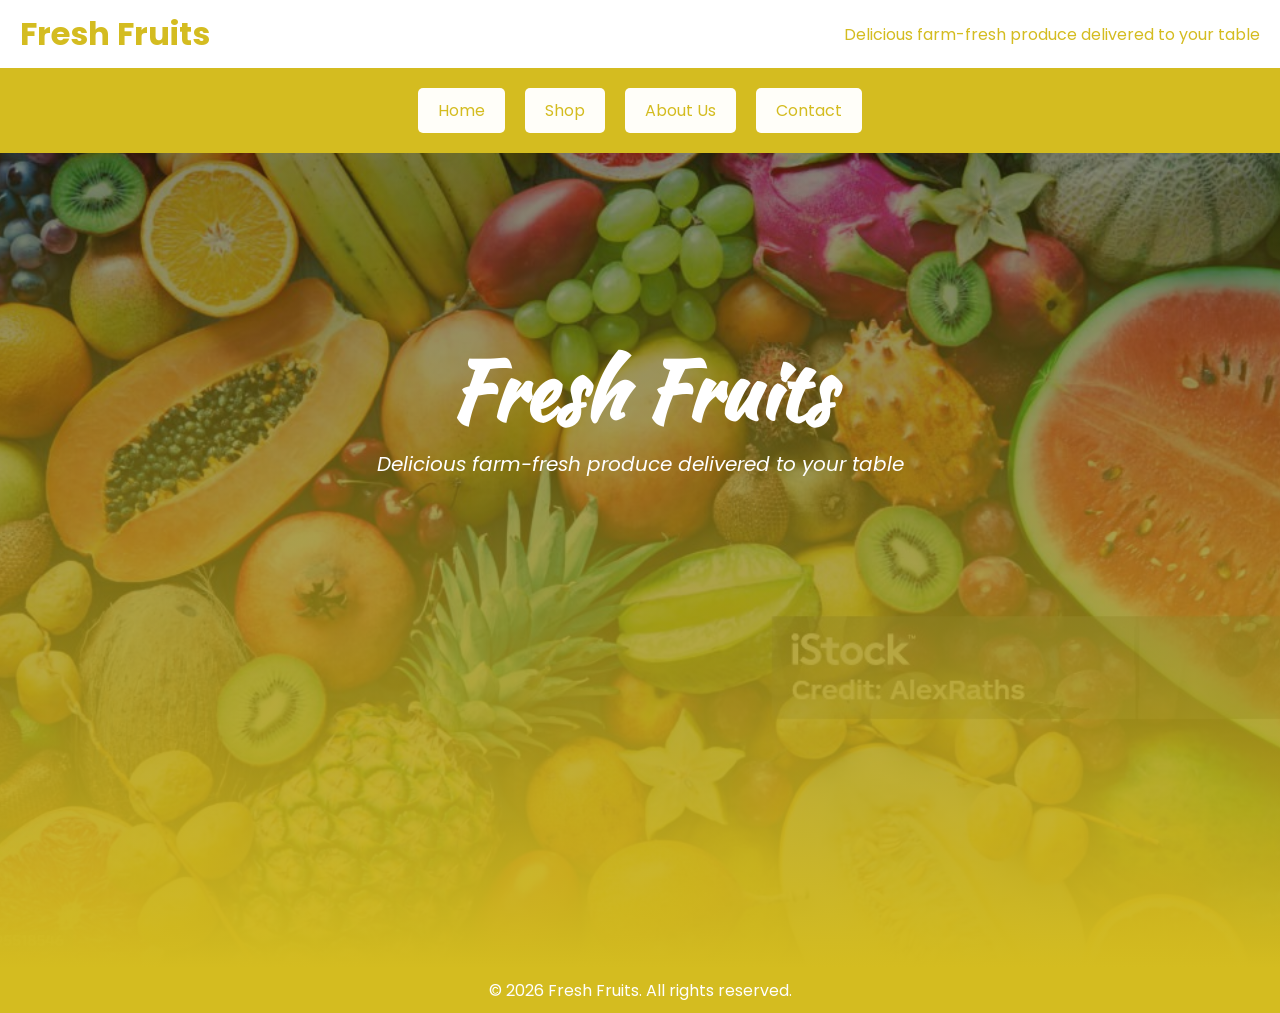
<file: task-1/index.html>
<!DOCTYPE html>
<html lang="en">
<head>
    <meta charset="UTF-8">
    <meta name="viewport" content="width=device-width, initial-scale=1.0">
    <link rel="stylesheet" href="style.css">
    <title>Task 1</title>
    <link rel="preconnect" href="https://fonts.googleapis.com">
    <link rel="preconnect" href="https://fonts.gstatic.com" crossorigin>
    <link href="https://fonts.googleapis.com/css2?family=Kaushan+Script&family=Montserrat:ital,wght@0,100..900;1,100..900&family=Poppins:ital,wght@0,100;0,200;0,300;0,400;0,500;0,600;0,700;0,800;0,900;1,100;1,200;1,300;1,400;1,500;1,600;1,700;1,80₀;1,9₀₀&display=swap" rel="stylesheet">
</head>
<body>
    <header>
         <h1>Fresh Fruits</h1>
         <p>Delicious farm-fresh produce delivered to your table</p>
    </header>
    <main>
        <section id="banner">
        <div class="navbar">
            <nav>
                <ul>
                    <li><a href="index.html">Home</a></li>
                    <li><a href="shop.html">Shop</a></li>
                    <li><a href="about.html">About Us</a></li>
                    <li><a href="contact.html">Contact</a></li>
                </ul>
            </nav>
        </div>
    <div class="banner-text">
       <h1>Fresh Fruits</h1>
        <p>Delicious farm-fresh produce delivered to your table</p>
    </div>
    </section>
    </main>
    <footer>
    <p>&copy; 2026 Fresh Fruits. All rights reserved.</p>
    </footer>
</body>
</html>
</file>
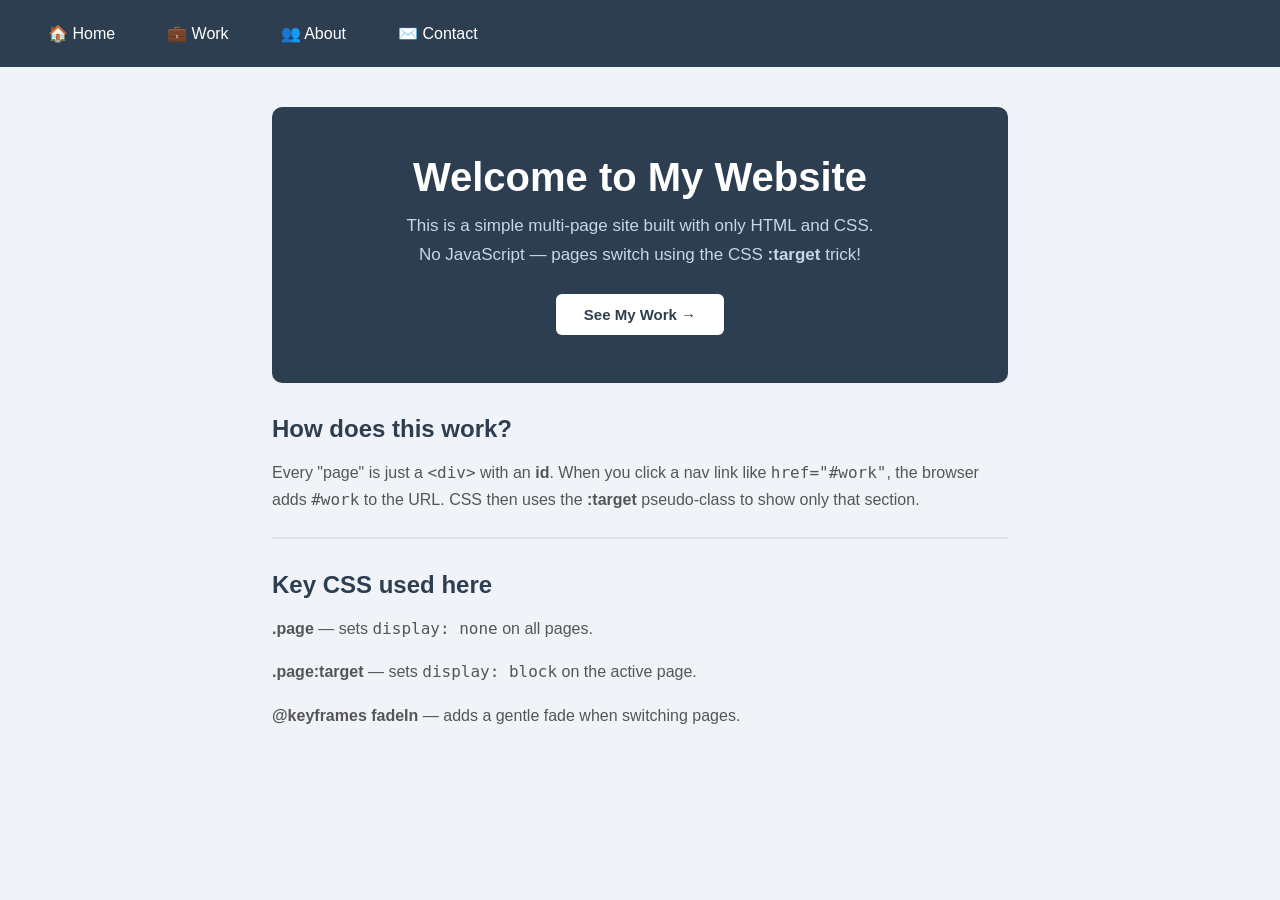
<file: task-10/index.html>
<!DOCTYPE html>
<html lang="en">
<head>
  <meta charset="UTF-8" />
  <meta name="viewport" content="width=device-width, initial-scale=1.0" />
  <title>Task-10</title>
  <link rel="preconnect" href="https://fonts.googleapis.com" />
  <link rel="stylesheet" href="style.css" />
</head>
<body>
  <nav>
    <a href="#home">🏠 Home</a>
    <a href="#work">💼 Work</a>
    <a href="#about">👥 About</a>
    <a href="#contact">✉️ Contact</a>
  </nav>

  <div id="home" class="page">
    <div class="hero">
      <h1>Welcome to My Website</h1>
      <p>This is a simple multi-page site built with only HTML and CSS.<br>
         No JavaScript — pages switch using the CSS <strong>:target</strong> trick!</p>
      <a href="#work">See My Work →</a>
    </div>
    <h2>How does this work?</h2>
    <p>
      Every "page" is just a <code>&lt;div&gt;</code> with an <strong>id</strong>.
      When you click a nav link like <code>href="#work"</code>, the browser
      adds <code>#work</code> to the URL. CSS then uses the
      <strong>:target</strong> pseudo-class to show only that section.
    </p>
    <hr>
    <h2>Key CSS used here</h2>
    <p><strong>.page</strong> — sets <code>display: none</code> on all pages.</p>
    <p><strong>.page:target</strong> — sets <code>display: block</code> on the active page.</p>
    <p><strong>@keyframes fadeIn</strong> — adds a gentle fade when switching pages.</p>
  
</div>
    <div id="work" class="page">
    <h1>My Work</h1>
    <p>Here are some example projects. Each card is made with a simple
       <code>div</code> and a bit of border and padding.</p>
    <div class="card-grid">
      <div class="card">
        <h3>Project One</h3>
        <p>A simple landing page built with HTML and CSS basics.</p>
      </div>
      <div class="card">
        <h3>Project Two</h3>
        <p>A photo gallery using CSS flexbox to arrange images.</p>
      </div>
      <div class="card">
        <h3>Project Three</h3>
        <p>A blog layout using CSS grid for the article list.</p>
      </div>
    </div>
    <hr>
    <h2>What makes a card?</h2>
    <p>
      Just a <code>&lt;div&gt;</code> with <code>background-color</code>,
      <code>border</code>, <code>border-radius</code>, and <code>padding</code>.
      The cards sit in a flex container so they line up side by side.
    </p>
  </div>
 <div id="about" class="page">
    <h1>About Us</h1>
    <p>
      We are a small team who loves learning web development.
      This page shows a simple list styled with CSS — no bullet points,
      just clean boxes.
    </p>
    <h2>The Team</h2>
    <ul class="team-list">
      <li>Alice <span>— Designer</span></li>
      <li>Bob <span>— Developer</span></li>
      <li>Carol <span>— Writer</span></li>
      <li>David <span>— Tester</span></li>
    </ul>
    <hr>
    <h2>Our Goal</h2>
    <p>
      Keep things simple. Learn one concept at a time.
      Build something real with what you know.
    </p>
    </div>
   <div id="contact" class="page">
    <h1>Contact Us</h1>
    <p>Fill in the form below and we will get back to you soon.</p>
    <hr>
    <div class="form-group">
      <label for="name">Your Name</label>
      <input type="text" id="name" placeholder="e.g. Alice Smith" />
    </div>
    <div class="form-group">
      <label for="email">Email Address</label>
      <input type="email" id="email" placeholder="e.g. alice@example.com" />
    </div>
    <div class="form-group">
      <label for="message">Message</label>
      <textarea id="message" placeholder="Write your message here…"></textarea>
    </div>
    <button type="button">Send Message</button>
  </div>
</body>
</html>
</file>
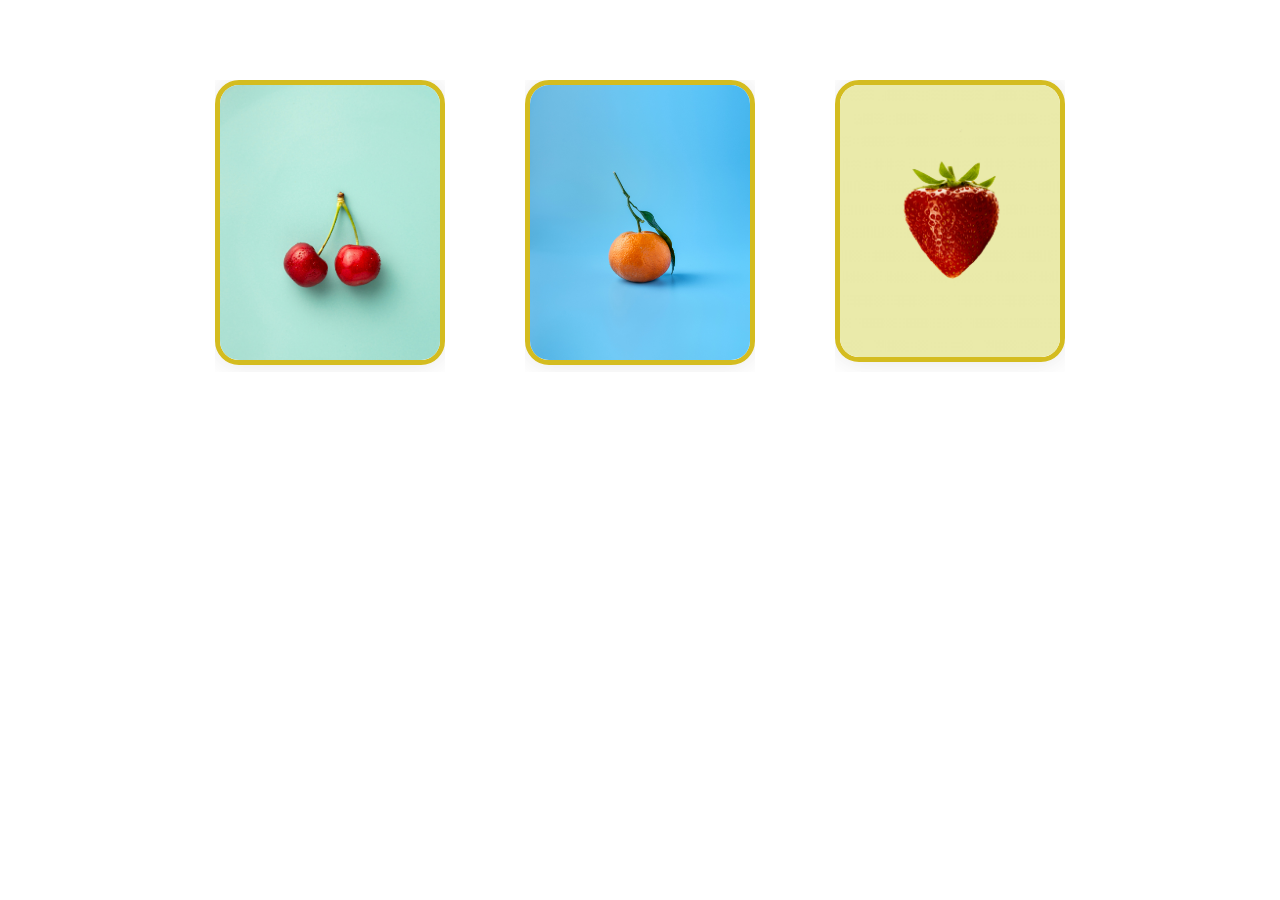
<file: task-2/index.html>
<!DOCTYPE html>
<html lang="en">
<head>
    <meta charset="UTF-8">
    <meta name="viewport" content="width=device-width, initial-scale=1.0">
    <link rel="stylesheet" href="style.css">
    <title>Task 2</title>
    <link rel="preconnect" href="https://fonts.googleapis.com">
    <link rel="preconnect" href="https://fonts.gstatic.com" crossorigin>
    <link href="https://fonts.googleapis.com/css2?family=Kaushan+Script&family=Montserrat:ital,wght@0,100..900;1,100..900&family=Poppins:ital,wght@0,100;0,200;0,300;0,400;0,500;0,600;0,700;0,800;0,900;1,100;1,200;1,300;1,400;1,500;1,600;1,700;1,80₀;1,9₀₀&display=swap" rel="stylesheet">
</head>
<body>
    <main>
    <div class="container">
         <div class="card__container">
            <article class="card__article">
               <img src="images/cherry.jpg" alt="image" class="card__img">

               <div class="card__data">
                  <span class="card__description">Cherry from Vancouver</span>
                  <h2 class="card__title">Cherry</h2>
                  <a href="#" class="card__button">Buy Now</a>
               </div>
            </article>

            <article class="card__article">
               <img src="images/orange.jpg" alt="image" class="card__img">
               <div class="card__data">
                  <span class="card__description">Oranges from California</span>
                  <h2 class="card__title">Orange</h2>
                  <a href="#" class="card__button">Buy Now</a>
               </div>
            </article>

            <article class="card__article">
               <img src="images/strawberry.jpg" alt="image" class="card__img">

               <div class="card__data">
                  <span class="card__description">Strawberry from Florida</span>
                  <h2 class="card__title">Strawberry</h2>
                  <a href="#" class="card__button">Buy Now</a>
               </div>
            </article>
         </div>
      </div>
    </div>
    </main>
</body>
</html>
</file>
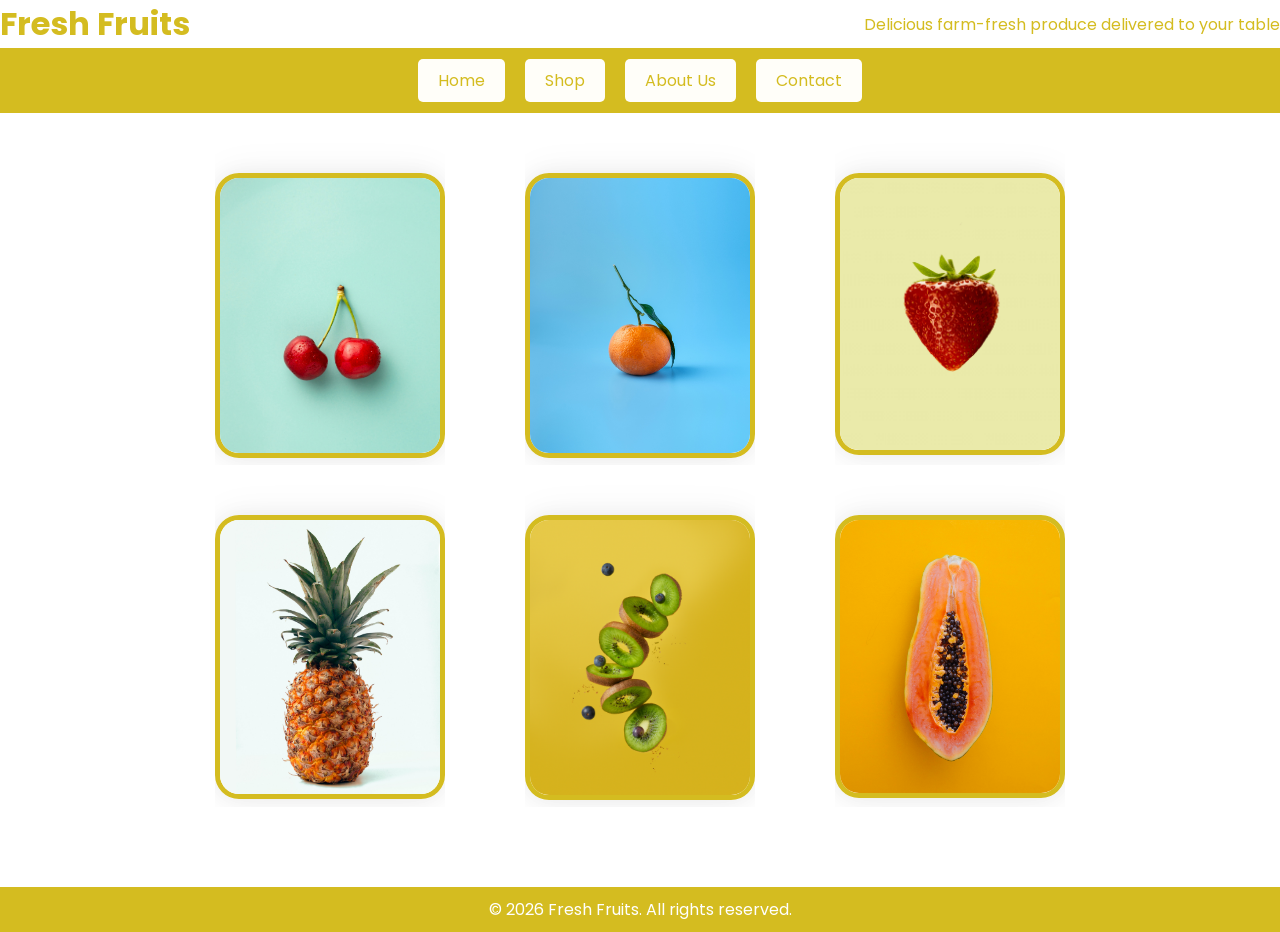
<file: task-3/index.html>
<!DOCTYPE html>
<html lang="en">
<head>
    <meta charset="UTF-8">
    <meta name="viewport" content="width=device-width, initial-scale=1.0">
    <link rel="stylesheet" href="style.css">
    <title>Task 3</title>
    <link rel="preconnect" href="https://fonts.googleapis.com">
    <link rel="preconnect" href="https://fonts.gstatic.com" crossorigin>
    <link href="https://fonts.googleapis.com/css2?family=Kaushan+Script&family=Montserrat:ital,wght@0,100..900;1,100..900&family=Poppins:ital,wght@0,100;0,200;0,300;0,400;0,500;0,600;0,700;0,800;0,900;1,100;1,200;1,300;1,400;1,500;1,600;1,700;1,80₀;1,9₀₀&display=swap" rel="stylesheet">
</head>
<body>
    <header>
         <h1>Fresh Fruits</h1>
         <p>Delicious farm-fresh produce delivered to your table</p>
    </header>
    <main>
        <div class="navbar">
            <nav>
                <ul>
                    <li><a href="index.html">Home</a></li>
                    <li><a href="shop.html">Shop</a></li>
                    <li><a href="about.html">About Us</a></li>
                    <li><a href="contact.html">Contact</a></li>
                </ul>
            </nav>
        </div>
    <div class="container">
         <div class="card__container">
            <article class="card__article">
               <img src="images/cherry.jpg" alt="image" class="card__img">

               <div class="card__data">
                  <span class="card__description">Cherry from Vancouver</span>
                  <h2 class="card__title">Cherry</h2>
                  <a href="#" class="card__button">Buy Now</a>
               </div>
            </article>

            <article class="card__article">
               <img src="images/orange.jpg" alt="image" class="card__img">
               <div class="card__data">
                  <span class="card__description">Oranges from California</span>
                  <h2 class="card__title">Orange</h2>
                  <a href="#" class="card__button">Buy Now</a>
               </div>
            </article>

            <article class="card__article">
               <img src="images/strawberry.jpg" alt="image" class="card__img">

               <div class="card__data">
                  <span class="card__description">Strawberry from Florida</span>
                  <h2 class="card__title">Strawberry</h2>
                  <a href="#" class="card__button">Buy Now</a>
               </div>
            </article>
            <article class="card__article">
               <img src="images/pineapple.jpg" alt="image" class="card__img">
               <div class="card__data">
                  <span class="card__description">Pineapple from Hawaii</span>
                  <h2 class="card__title">Pineapple</h2>
                  <a href="#" class="card__button">Buy Now</a>
               </div>
            </article>
            <article class="card__article">
               <img src="images/kiwi.jpg" alt="image" class="card__img">
               <div class="card__data">
                  <span class="card__description">Kiwis from New Zealand</span>
                  <h2 class="card__title">Kiwis</h2>
                  <a href="#" class="card__button">Buy Now</a>
               </div>
            </article>
            <article class="card__article">
               <img src="images/papaya.jpg" alt="image" class="card__img">
               <div class="card__data">
                  <span class="card__description">Papaya from Mexico</span>
                  <h2 class="card__title">Papaya</h2>
                  <a href="#" class="card__button">Buy Now</a>
               </div>
            </article>
         </div>
      </div>
    </div>
    </main>
    <footer>
    <p>&copy; 2026 Fresh Fruits. All rights reserved.</p>
    </footer>
</body>
</html>
</file>
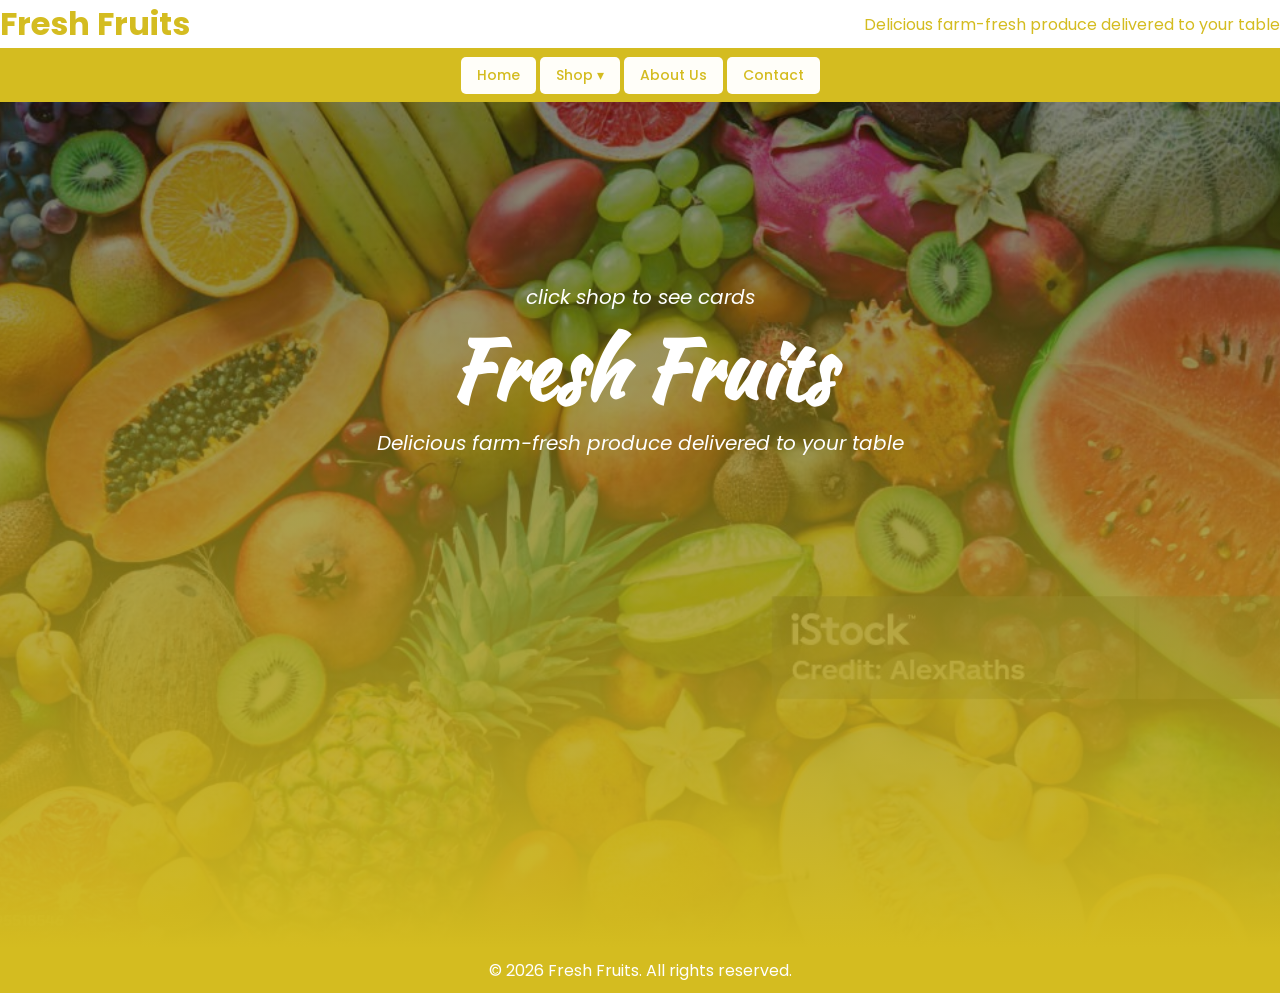
<file: task-4/index.html>
<!DOCTYPE html>
<html lang="en">
<head>
    <meta charset="UTF-8">
    <meta name="viewport" content="width=device-width, initial-scale=1.0">
    <link rel="stylesheet" href="style.css">
    <title>Task 4</title>
    <link rel="preconnect" href="https://fonts.googleapis.com">
    <link rel="preconnect" href="https://fonts.gstatic.com" crossorigin>
    <link href="https://fonts.googleapis.com/css2?family=Kaushan+Script&family=Montserrat:ital,wght@0,100..900;1,100..900&family=Poppins:ital,wght@0,100;0,200;0,300;0,400;0,500;0,600;0,700;0,800;0,900;1,100;1,200;1,300;1,400;1,500;1,600;1,700;1,80₀;1,9₀₀&display=swap" rel="stylesheet">
</head>
<body>
    <header>
         <h1>Fresh Fruits</h1>
         <p>Delicious farm-fresh produce delivered to your table</p>
    </header>
    <main>
        <section id="banner">
            <div class="navbar">
                <nav>
                   <input type="checkbox" id="nav-toggle" class="nav-toggle">
                    <label for="nav-toggle" class="hamburger">
                        <img src="images/menu.png" alt="menu">
                    </label>
                    <ul class="menu">
                        <li><a href="index.html">Home</a></li>
                        <li  class="dropdown"><a href="shop.html">Shop ▾</a>
                        <ul class = "submenu">
                            <li><a href="#">Fruits</a></li>
                            <li><a href="#">Vegitables</a></li>
                            <li><a href="#">offers</a></li>
                        </ul></li>
                        <li><a href="about.html">About Us</a></li>
                        <li><a href="contact.html">Contact</a></li>
                    </ul>
                </nav>
            </div>
    <div class="banner-text">
        <p> click shop to see cards <p>
       <h1>Fresh Fruits</h1>
        <p>Delicious farm-fresh produce delivered to your table</p>
    </div>
    </section>
    </main>
    <footer>
    <p>&copy; 2026 Fresh Fruits. All rights reserved.</p>
    </footer>
</body>
</html>
</file>
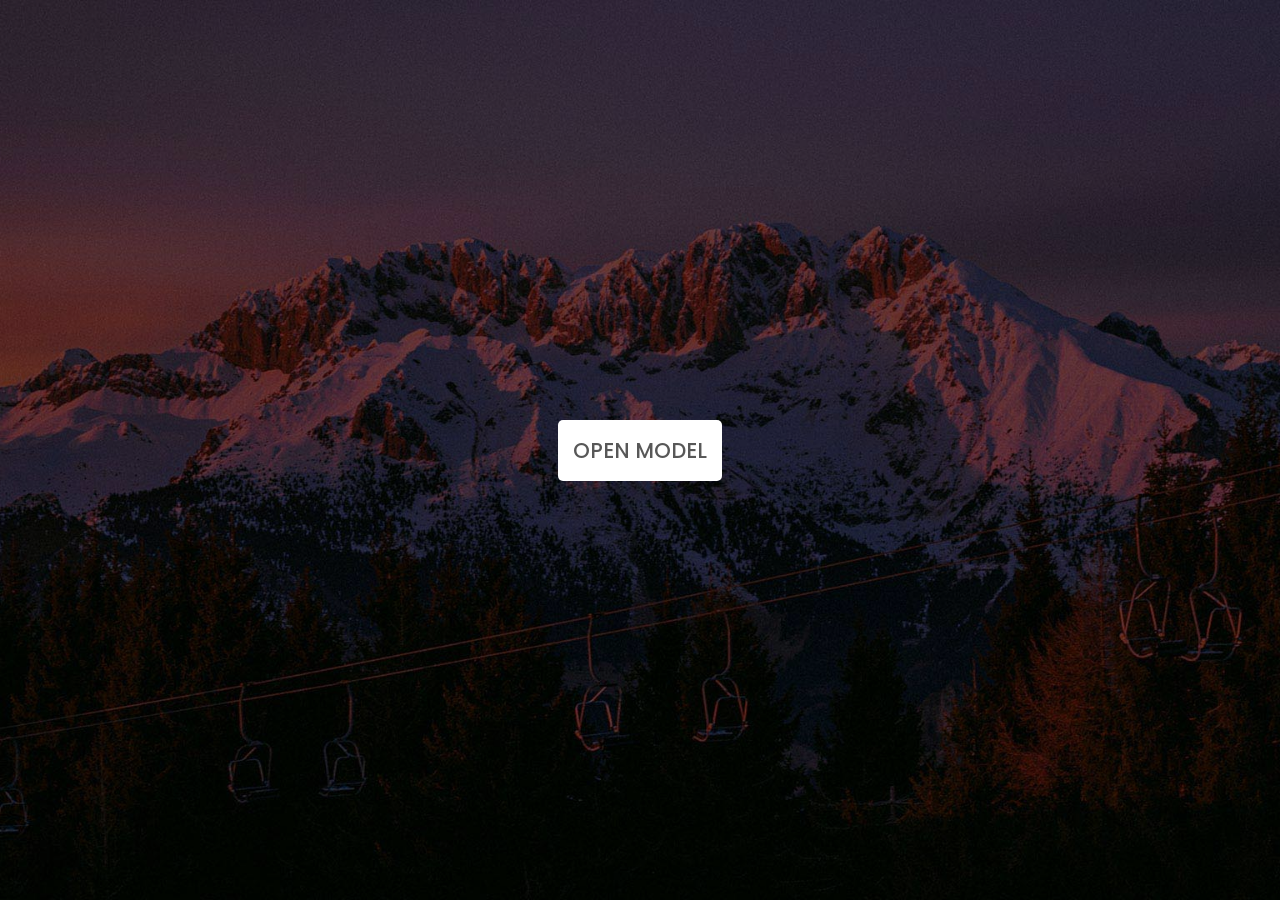
<file: task-5/index.html>
<!DOCTYPE html>
<html lang="en">
<head>
    <meta charset="UTF-8">
    <meta name="viewport" content="width=device-width, initial-scale=1.0">
    <link rel="stylesheet" href="style.css">
    <title>Task 5</title>
    <link rel="preconnect" href="https://fonts.googleapis.com">
    <link rel="preconnect" href="https://fonts.gstatic.com" crossorigin>
    <link href="https://fonts.googleapis.com/css2?family=Kaushan+Script&family=Montserrat:ital,wght@0,100..900;1,100..900&family=Poppins:ital,wght@0,100;0,200;0,300;0,400;0,500;0,600;0,700;0,800;0,900;1,100;1,200;1,300;1,400;1,500;1,600;1,700;1,80₀;1,9₀₀&display=swap" rel="stylesheet">
</head>
<body>
    <div class="wrapper">
        <a href="#modelbox">Open Model</a>
    </div>
    <div id="modelbox" class="modelbox">
        <div class="model-content">
            <h2>Model Box</h2>
            <p>lorem ipsum dolor sit amet consectetur adipisicing elit. Voluptas, voluptate! Doloribus, voluptate. Voluptas, voluptate! Dol </p>
            <a href="#" class="close-btn">&times;</a>
        </div>
    </div>
    <header></header>
</body>
</html>
</file>
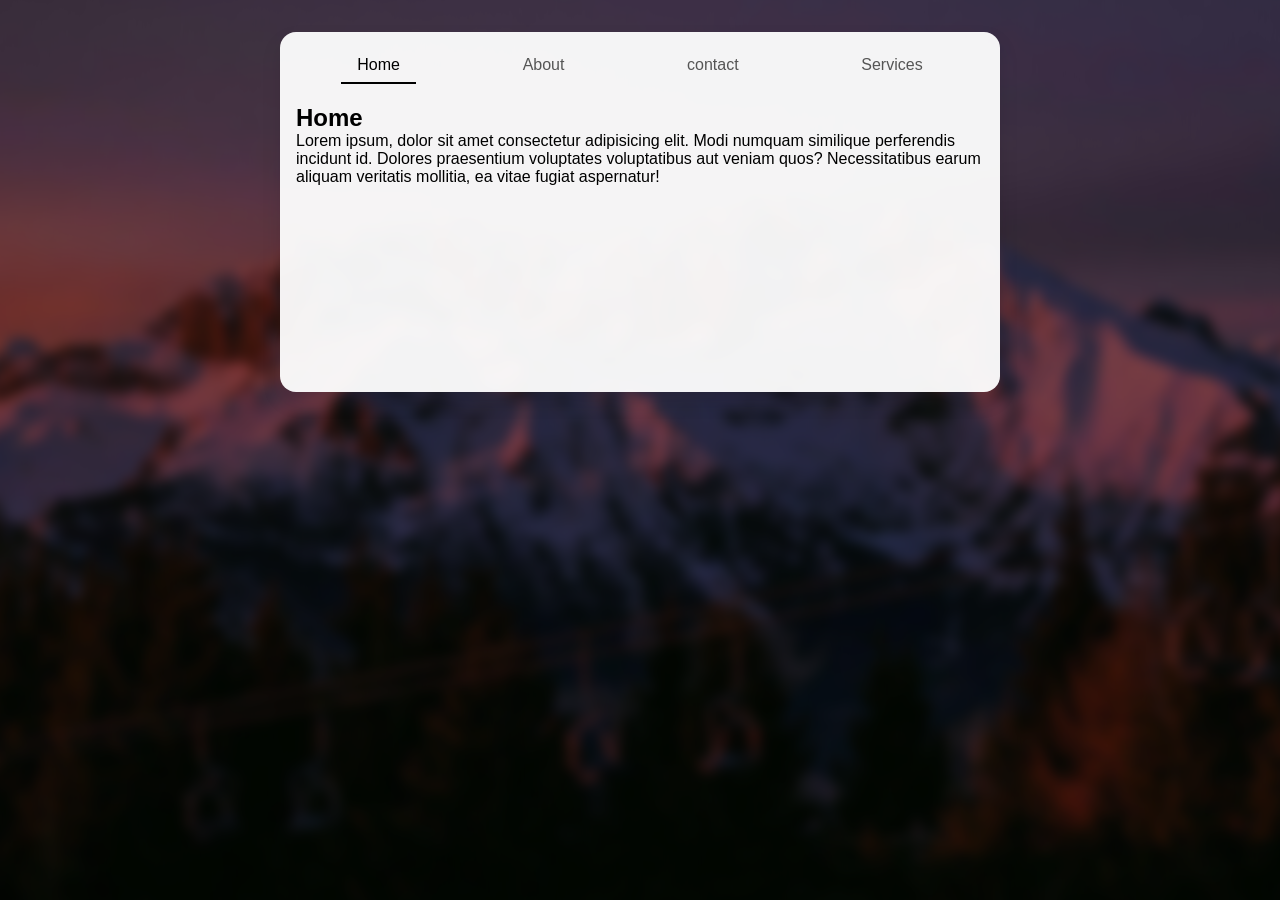
<file: task-6/index.html>
<!DOCTYPE html>
<html lang="en">
    <head>
        <meta charset="UTF-8">
        <meta name="viewport" content="width=device-width, initial-scale=1.0">
        <link rel="stylesheet" href="style.css">
        <title>Task 6</title>
        <link rel="preconnect" href="https://fonts.googleapis.com">
        <link rel="preconnect" href="https://fonts.gstatic.com" crossorigin> 
    </head>
    <body>
        <header></header>
        <div class="widget">
            <div class="tabs">
                <input type="radio" id="Home" name="tabs" checked/>
                <label for="Home">Home</label>
                <input type="radio" id="about" name="tabs"/>
                <label for="about">About</label>
                <input type="radio" id="contact" name="tabs"/>
                <label for="contact">contact</label>
                <input type="radio" id="services" name="tabs"/>
                <label for="services">Services</label>
                <div class="tab-content">
                <div class="tab-content-1" id="home-content">
                    <h2>Home</h2>
                    <p>Lorem ipsum, dolor sit amet consectetur adipisicing elit. Modi numquam similique perferendis incidunt id. Dolores praesentium voluptates voluptatibus aut veniam quos? Necessitatibus earum aliquam veritatis mollitia, ea vitae fugiat aspernatur!</p>
                </div>
                <div class="tab-content-2" id="about-content">
                    <h2>About</h2>
                    <p>Lorem, ipsum dolor sit amet consectetur adipisicing elit. Facere voluptatum harum quod provident, maxime, nulla laudantium pariatur molestiae iure aliquam blanditiis saepe mollitia quia adipisci, ab delectus velit! Adipisci, cupiditate.</p>
                </div>
                <div class="tab-content-3" id="contact-content">
                    <h2>contact</h2>
                    <p>Lorem ipsum dolor sit amet consectetur adipisicing elit. Saepe sunt deleniti dignissimos quaerat magnam facilis totam eos ab consequuntur? Hic, rerum. Esse blanditiis amet vel nemo aliquid molestiae quisquam vero.</p>
                </div>
                <div class="tab-content-4" id="services-content">
                    <h2>Services</h2>
                    <p>Lorem ipsum dolor sit amet consectetur adipisicing elit. Sed ipsam, quia voluptate dolorem praesentium magni, totam autem sunt aliquam facilis architecto illo impedit consequatur nihil voluptatum accusantium maiores, ipsum porro.</p>
                </div>
            </div>
            </div>
        </div>
        
    </body>
</html>
</file>
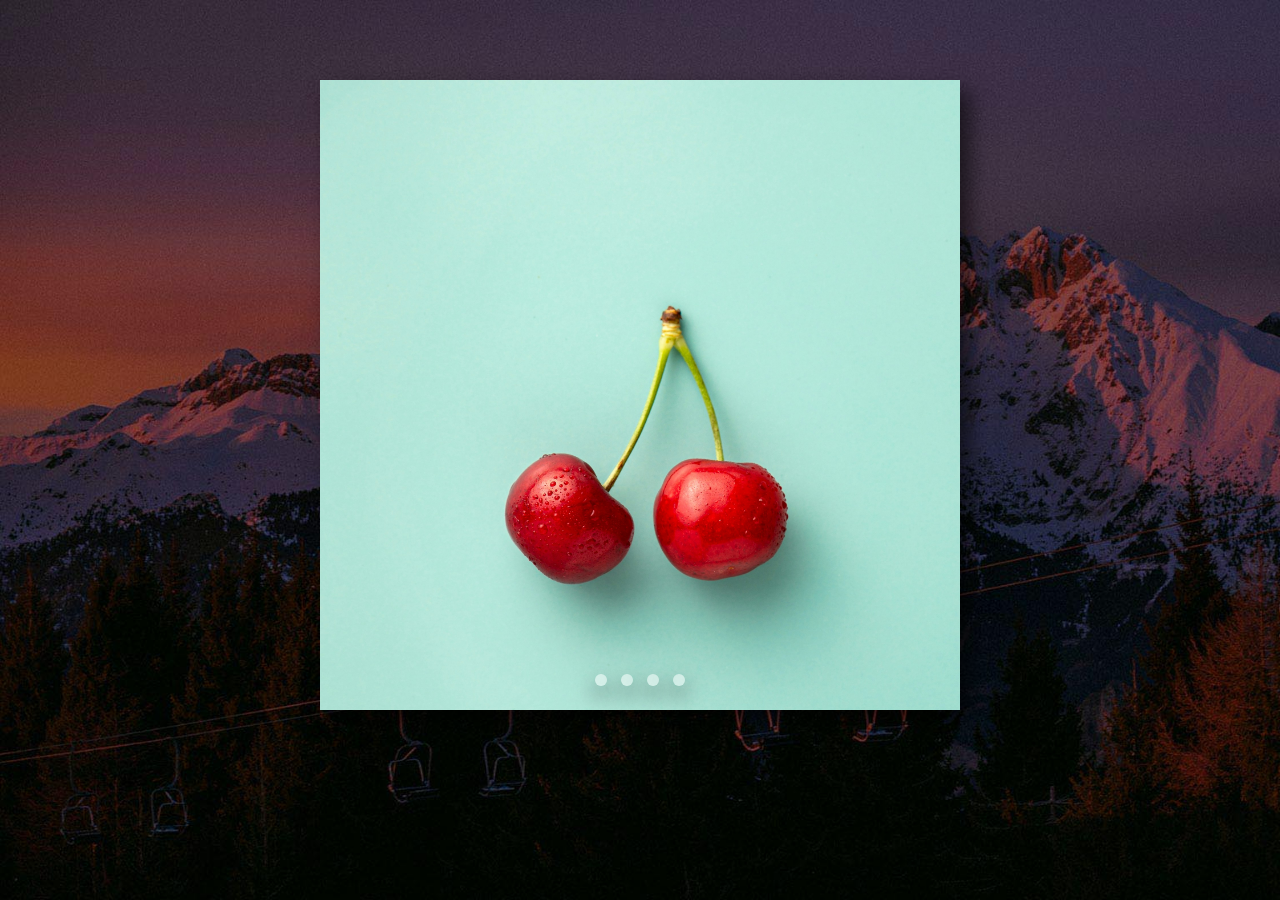
<file: task-7/index.html>
<!DOCTYPE html>
<html lang="en">
<head>
    <meta charset="UTF-8">
    <meta name="viewport" content="width=device-width, initial-scale=1.0">
    <title>Task-7</title>
    <link rel="stylesheet" href="style.css">
    <link rel="preconnect" href="https://fonts.googleapis.com">
</head>
<body>
    <header></header>
    <div class="container">
            <input type="radio" name="slider" id="slider-image-1" checked>
            <input type="radio" name="slider" id="slider-image-2">
            <input type="radio" name="slider" id="slider-image-3">
            <input type="radio" name="slider" id="slider-image-4">
        <div class="wrapper">
            <div class="wrapper-holder">
                <div id="image-1"></div>
                <div id="image-2"></div>
                <div id="image-3"></div>
                <div id="image-4"></div>
            </div>
        </div>
        <div class="button-holder">
            <label for="slider-image-1" class="button"></label>
            <label for="slider-image-2" class="button"></label>
            <label for="slider-image-3" class="button"></label>
            <label for="slider-image-4" class="button"></label>
        </div>
    </div>
</body>
</html>
</file>
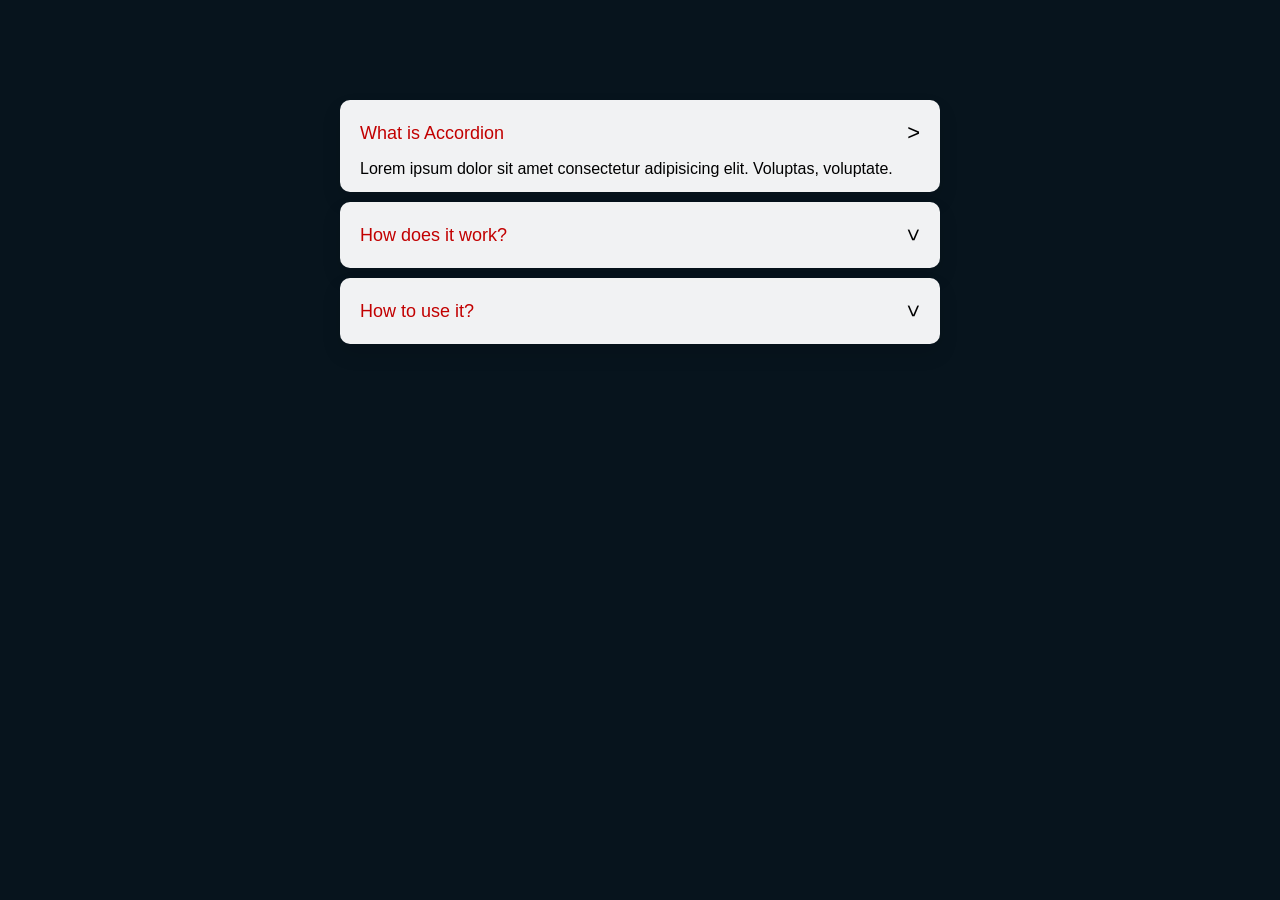
<file: task-8/index.html>
<!DOCTYPE html>
<html lang="en">
    <head>
        <meta charset="UTF-8">
        <meta name="viewport" content="width=device-width, initial-scale=1.0">
        <link rel="stylesheet" href="style.css">
        <title>Task 8</title>
        <link rel="preconnect" href="https://fonts.googleapis.com">
    </head>
    <body>
        <ul id="accordion">
            <li>
                <input type="checkbox" name="accordion" id ="first" checked>
                <label for="first">What is Accordion<span>&#x3e;</span></label>
                <div class="content">
                    <p>Lorem ipsum dolor sit amet consectetur adipisicing elit. Voluptas, voluptate.</p>
                </div>
            </li>
            <li>
                <input type="checkbox" name="accordion" id ="Second">
                <label for="Second">How does it work?<span>&#x3e;</span></label>
                <div class="content">
                    <p>Lorem ipsum dolor, sit amet consectetur adipisicing elit. Ut aperiam iste neque amet dolorum, vitae temporibus error.</p>
                </div>
            </li>
            <li>
                <input type="checkbox" name="accordion" id ="Third">
                <label for="Third">How to use it?<span>&#x3e;</span></label>
                <div class="content">
                    <p>Lorem ipsum dolor sit amet consectetur adipisicing elit. Praesentium, id. Dolorum quibusdam impedit magnam fuga atque similique quo, placeat adipisci, reiciendis dolor facere, ea velit architecto ullam inventore iste id?</p>
                </div>
            </li>
        </ul>
    </body>
</html>
</file>
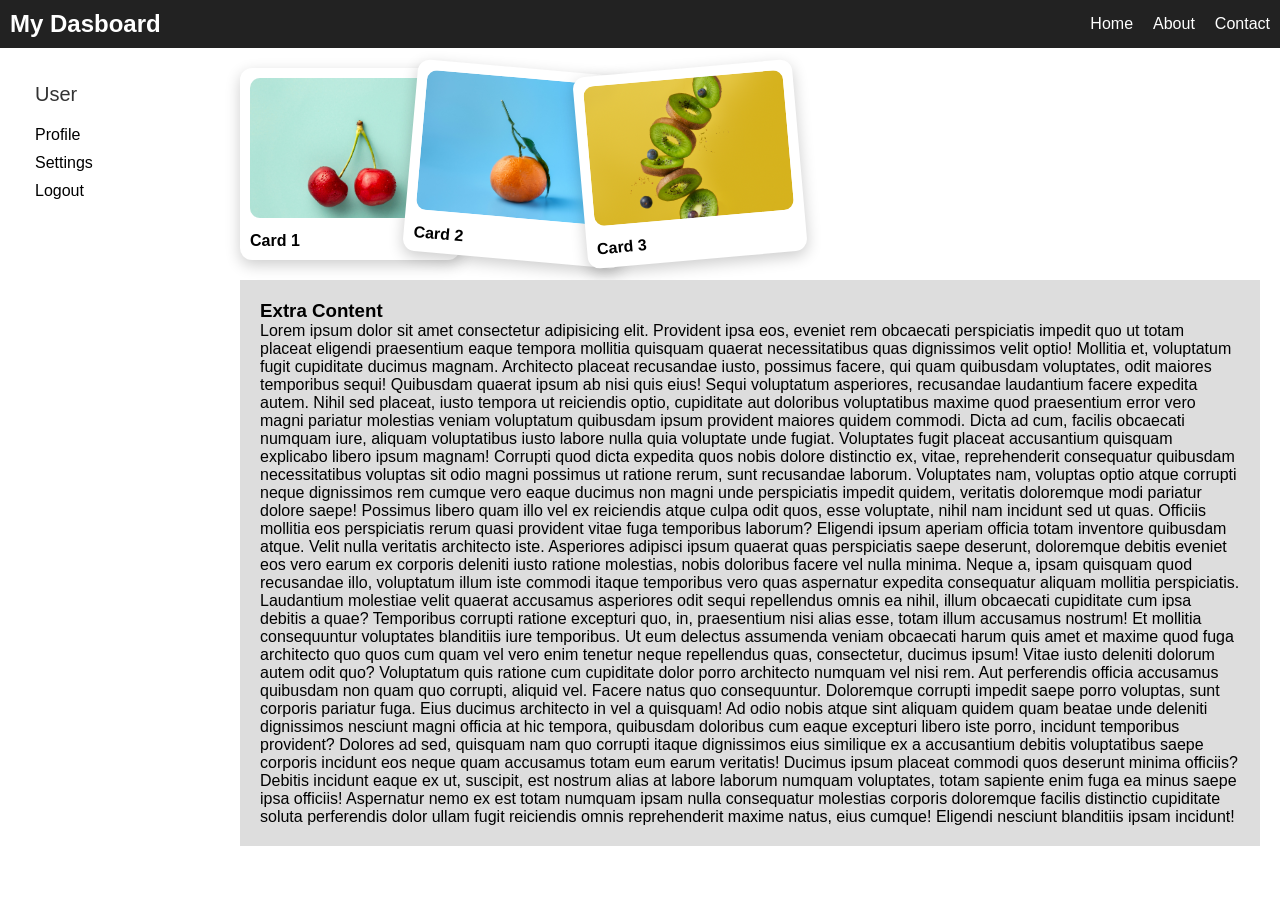
<file: task-9/index.html>
<!DOCTYPE html>
<html lang="en">
<head>
    <meta charset="UTF-8">
    <meta name="viewport" content="width=device-width, initial-scale=1.0">
    <title>task-9</title>
    <link rel="stylesheet" href="style.css">
    <link rel="preconnect" href="https://fonts.googleapis.com">
</head>
<body>
    <header class="header">
        <h2> My Dasboard </h2>
        <nav class="navbar">
            <a href="#">Home</a>
            <a href="#">About</a>
            <a href="#">Contact</a>
        </nav>
    </header>
    <div class="container">
        <aside class="sidebar">
            <div class="profile">User</div>
            <div class="menu">
                <a href="#">Profile</a>
                <a href="#">Settings</a>
                <a href="#">Logout</a>

            </div>
        </aside>
        <main class="main">
            <div class="card">
            <img src="images/cherry.jpg" alt="img1">
            <p>Card 1</p>
            </div>

            <div class="card highlight">
                <img src="images/orange.jpg" alt="img2">
                <p>Card 2</p>
            </div>

            <div class="card sample">
                <img src="images/kiwi.jpg" alt="img3">
                <p>Card 3</p>
            </div>
        </main>
        <section class="extra">
            <h3>Extra Content</h3>
            <p>Lorem ipsum dolor sit amet consectetur adipisicing elit. Provident ipsa eos, eveniet rem obcaecati perspiciatis impedit quo ut totam placeat eligendi praesentium eaque tempora mollitia quisquam quaerat necessitatibus quas dignissimos velit optio! Mollitia et, voluptatum fugit cupiditate ducimus magnam. Architecto placeat recusandae iusto, possimus facere, qui quam quibusdam voluptates, odit maiores temporibus sequi! Quibusdam quaerat ipsum ab nisi quis eius! Sequi voluptatum asperiores, recusandae laudantium facere expedita autem. Nihil sed placeat, iusto tempora ut reiciendis optio, cupiditate aut doloribus voluptatibus maxime quod praesentium error vero magni pariatur molestias veniam voluptatum quibusdam ipsum provident maiores quidem commodi. Dicta ad cum, facilis obcaecati numquam iure, aliquam voluptatibus iusto labore nulla quia voluptate unde fugiat. Voluptates fugit placeat accusantium quisquam explicabo libero ipsum magnam! Corrupti quod dicta expedita quos nobis dolore distinctio ex, vitae, reprehenderit consequatur quibusdam necessitatibus voluptas sit odio magni possimus ut ratione rerum, sunt recusandae laborum. Voluptates nam, voluptas optio atque corrupti neque dignissimos rem cumque vero eaque ducimus non magni unde perspiciatis impedit quidem, veritatis doloremque modi pariatur dolore saepe! Possimus libero quam illo vel ex reiciendis atque culpa odit quos, esse voluptate, nihil nam incidunt sed ut quas. Officiis mollitia eos perspiciatis rerum quasi provident vitae fuga temporibus laborum? Eligendi ipsum aperiam officia totam inventore quibusdam atque. Velit nulla veritatis architecto iste. Asperiores adipisci ipsum quaerat quas perspiciatis saepe deserunt, doloremque debitis eveniet eos vero earum ex corporis deleniti iusto ratione molestias, nobis doloribus facere vel nulla minima. Neque a, ipsam quisquam quod recusandae illo, voluptatum illum iste commodi itaque temporibus vero quas aspernatur expedita consequatur aliquam mollitia perspiciatis. Laudantium molestiae velit quaerat accusamus asperiores odit sequi repellendus omnis ea nihil, illum obcaecati cupiditate cum ipsa debitis a quae? Temporibus corrupti ratione excepturi quo, in, praesentium nisi alias esse, totam illum accusamus nostrum! Et mollitia consequuntur voluptates blanditiis iure temporibus. Ut eum delectus assumenda veniam obcaecati harum quis amet et maxime quod fuga architecto quo quos cum quam vel vero enim tenetur neque repellendus quas, consectetur, ducimus ipsum! Vitae iusto deleniti dolorum autem odit quo? Voluptatum quis ratione cum cupiditate dolor porro architecto numquam vel nisi rem. Aut perferendis officia accusamus quibusdam non quam quo corrupti, aliquid vel. Facere natus quo consequuntur. Doloremque corrupti impedit saepe porro voluptas, sunt corporis pariatur fuga. Eius ducimus architecto in vel a quisquam! Ad odio nobis atque sint aliquam quidem quam beatae unde deleniti dignissimos nesciunt magni officia at hic tempora, quibusdam doloribus cum eaque excepturi libero iste porro, incidunt temporibus provident? Dolores ad sed, quisquam nam quo corrupti itaque dignissimos eius similique ex a accusantium debitis voluptatibus saepe corporis incidunt eos neque quam accusamus totam eum earum veritatis! Ducimus ipsum placeat commodi quos deserunt minima officiis? Debitis incidunt eaque ex ut, suscipit, est nostrum alias at labore laborum numquam voluptates, totam sapiente enim fuga ea minus saepe ipsa officiis! Aspernatur nemo ex est totam numquam ipsam nulla consequatur molestias corporis doloremque facilis distinctio cupiditate soluta perferendis dolor ullam fugit reiciendis omnis reprehenderit maxime natus, eius cumque! Eligendi nesciunt blanditiis ipsam incidunt!<p>
        </section>
    </div>
</body>
</html>
</file>
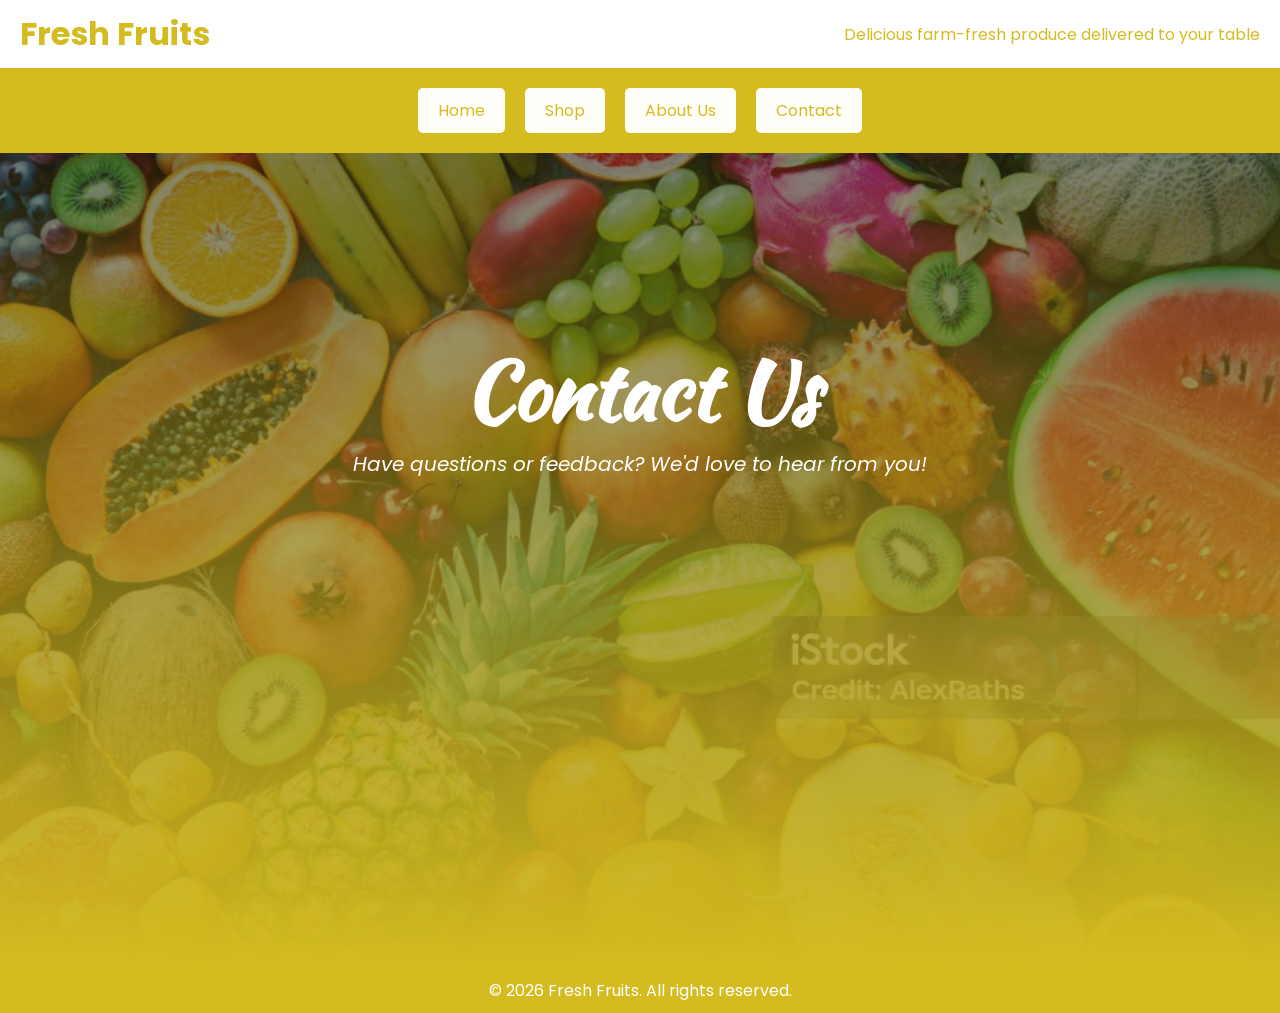
<file: task-1/contact.html>
<!DOCTYPE html>
<html lang="en">
<head>
    <meta charset="UTF-8">
    <meta name="viewport" content="width=device-width, initial-scale=1.0">
    <link rel="stylesheet" href="style.css">
    <title>Task 1</title>
    <link rel="preconnect" href="https://fonts.googleapis.com">
    <link rel="preconnect" href="https://fonts.gstatic.com" crossorigin>
    <link href="https://fonts.googleapis.com/css2?family=Kaushan+Script&family=Montserrat:ital,wght@0,100..900;1,100..900&family=Poppins:ital,wght@0,100;0,200;0,300;0,400;0,500;0,600;0,700;0,800;0,900;1,100;1,200;1,300;1,400;1,500;1,600;1,700;1,80₀;1,9₀₀&display=swap" rel="stylesheet">
</head>
<body>
    <header>
         <h1>Fresh Fruits</h1>
         <p>Delicious farm-fresh produce delivered to your table</p>
    </header>
    <main>
        <section id="banner">
        <div class="navbar">
            <nav>
                <ul>
                    <li><a href="index.html">Home</a></li>
                    <li><a href="shop.html">Shop</a></li>
                    <li><a href="about.html">About Us</a></li>
                    <li><a href="contact.html">Contact</a></li>
                </ul>
            </nav>
        </div>
    <div class="banner-text">
       <h1>Contact Us</h1>
        <p>Have questions or feedback? We'd love to hear from you!</p>
    </div>
    </section>
    </main>
    <footer>
    <p>&copy; 2026 Fresh Fruits. All rights reserved.</p>
    </footer>
</body>
</html>
</file>
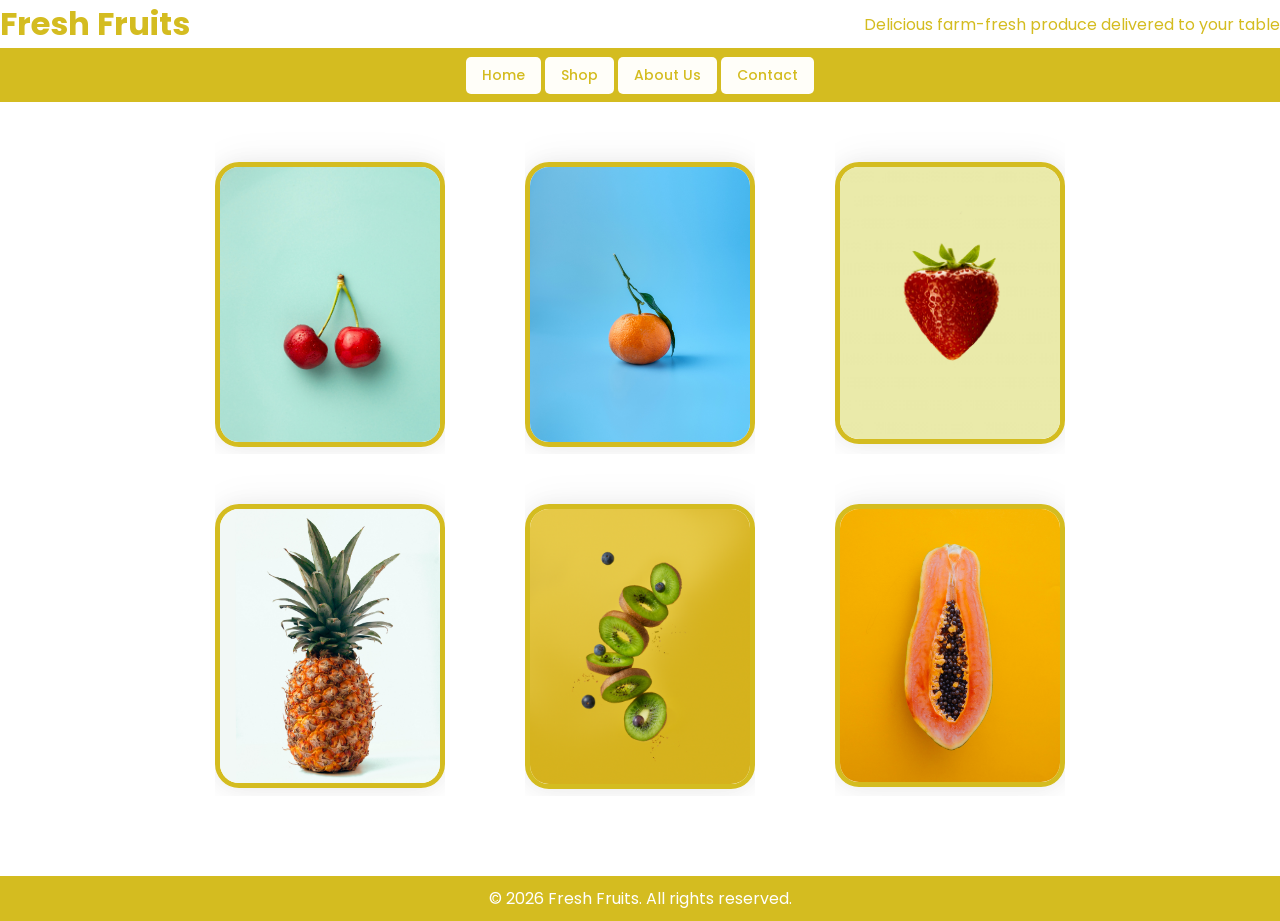
<file: task-4/shop.html>
<!DOCTYPE html>
<html lang="en">
<head>
    <meta charset="UTF-8">
    <meta name="viewport" content="width=device-width, initial-scale=1.0">
    <link rel="stylesheet" href="style.css">
    <title>Task 4</title>
    <link rel="preconnect" href="https://fonts.googleapis.com">
    <link rel="preconnect" href="https://fonts.gstatic.com" crossorigin>
    <link href="https://fonts.googleapis.com/css2?family=Kaushan+Script&family=Montserrat:ital,wght@0,100..900;1,100..900&family=Poppins:ital,wght@0,100;0,200;0,300;0,400;0,500;0,600;0,700;0,800;0,900;1,100;1,200;1,300;1,400;1,500;1,600;1,700;1,80₀;1,9₀₀&display=swap" rel="stylesheet">
</head>
<body>
    <header>
         <h1>Fresh Fruits</h1>
         <p>Delicious farm-fresh produce delivered to your table</p>
    </header>
    <main>
        <div class="navbar">
            <nav>
                <ul class="menu">
                    <li><a href="index.html">Home</a></li>
                    <li><a href="shop.html">Shop</a></li>
                    <li><a href="about.html">About Us</a></li>
                    <li><a href="contact.html">Contact</a></li>
                </ul>
            </nav>
        </div>
    <div class="container">
         <div class="card__container">
            <article class="card__article">
               <img src="images/cherry.jpg" alt="image" class="card__img">

               <div class="card__data">
                  <span class="card__description">Cherry from Vancouver</span>
                  <h2 class="card__title">Cherry</h2>
                  <a href="#" class="card__button">Buy Now</a>
               </div>
            </article>

            <article class="card__article">
               <img src="images/orange.jpg" alt="image" class="card__img">
               <div class="card__data">
                  <span class="card__description">Oranges from California</span>
                  <h2 class="card__title">Orange</h2>
                  <a href="#" class="card__button">Buy Now</a>
               </div>
            </article>

            <article class="card__article">
               <img src="images/strawberry.jpg" alt="image" class="card__img">

               <div class="card__data">
                  <span class="card__description">Strawberry from Florida</span>
                  <h2 class="card__title">Strawberry</h2>
                  <a href="#" class="card__button">Buy Now</a>
               </div>
            </article>
            <article class="card__article">
               <img src="images/pineapple.jpg" alt="image" class="card__img">
               <div class="card__data">
                  <span class="card__description">Pineapple from Hawaii</span>
                  <h2 class="card__title">Pineapple</h2>
                  <a href="#" class="card__button">Buy Now</a>
               </div>
            </article>
            <article class="card__article">
               <img src="images/kiwi.jpg" alt="image" class="card__img">
               <div class="card__data">
                  <span class="card__description">Kiwis from New Zealand</span>
                  <h2 class="card__title">Kiwis</h2>
                  <a href="#" class="card__button">Buy Now</a>
               </div>
            </article>
            <article class="card__article">
               <img src="images/papaya.jpg" alt="image" class="card__img">
               <div class="card__data">
                  <span class="card__description">Papaya from Mexico</span>
                  <h2 class="card__title">Papaya</h2>
                  <a href="#" class="card__button">Buy Now</a>
               </div>
            </article>
         </div>
      </div>
    </div>
    </main>
    <footer>
    <p>&copy; 2026 Fresh Fruits. All rights reserved.</p>
    </footer>
</body>
</html>
</file>
<file: task-1/style.css>
*{
    margin: 0;
    padding: 0;
    box-sizing: border-box;
    font-family: 'Poppins', sans-serif;
}

header{
    display: flex;
    justify-content: space-between;
    align-items: center;
    flex-wrap: wrap;
    color:#d4bc20;
    padding: 10px 20px;
    text-align: center;
}

#banner {
    background : linear-gradient(rgba(0, 0, 0, 0.5),#d4bc20), url(background.jpg);
    background-size: cover;
    background-position: center;
    height: 100vh;  
}

.banner-text{
    text-align: center;
    color:#fff;
    padding: 20vh 10px 0;
}

.banner-text h1{
    font-size: clamp(32px, 8vw, 80px);
    font-family: 'Kaushan Script', cursive;
}

.banner-text p{
    font-size: clamp(12px, 3vw, 20px);
    font-style: italic;
}
.navbar{
    background: #d4bc20;
    padding: 20px;
}

.navbar ul{
    display : flex;
    justify-content: center;
    gap:20px;
    list-style: none; 
    flex-wrap: wrap;
}

.navbar a{
    text-decoration: none;
    padding: 10px 20px;
    background: #fffef9;
    color: #d4bc20;
    border-radius: 5px;
    display: inline-block;
}

footer{
    background: #d4bc20;
    color: white;
    text-align: center;
    padding: 10px;
}

@media (max-width: 768px){
    header{
        flex-direction: column;
        gap: 5px;
    }

    .navbar ul{
        flex-direction: column;
        align-items: center;
        gap: 10px;

    }
    .navbar ul li{
        width: 100%;
    }

    .navbar a{
        width: 100%;
        text-align: center;
    }
}

@media (max-width: 430px){
    header{
        font-size: 12px;
    }

    footer{
        font-size: 12px;
    }
}

@media (max-width: 350px){
    header{
        font-size: 10px;
    }

    .banner-text h1{
        font-size: 24px;
    }

    .banner-text p{
        font-size: 12px;
    }

    footer{
        font-size: 10px;
    }
}

@media (max-width: 250px){
    header{
        font-size: 8px;
        padding-top: 5px;
        padding-bottom: 5px;
    }
}
</file>
<file: task-10/style.css>
*{
    margin: 0;
    padding: 0;
    box-sizing: border-box;
}

body {
    font-family: 'poppins', sans-serif;
    background-color: #f0f4f8;
    color: #333333;
}

nav {
    background-color: #2c3e50;
    padding: 16px 32px;
    display: flex;
    align-items: center;
    gap: 20px;
}

nav a {
    color: #ffffff;
    text-decoration: none;
    font-size: 16px;
    padding: 8px 16px;
    border-radius: 4px;
}

nav a:hover {
    transition: ease-in-out 0.3s;
    background-color: #3d5166;
}

.page {
    display: none;
    padding: 40px 32px;
    max-width: 800px;
    margin: 0 auto;
}
.page:target {
    display: block;
    animation: fadeIn 0.5s ease-in-out;
}
#home {
    display: block;
}
#work:target ~ #home,
#about:target ~ #home,
#contact:target ~ #home {
    display: none;
}
@keyframes fadeIn {
    from { opacity: 0; }
    to   { opacity: 1; }
}
h1 {
    font-size: 36px;
    color: #2c3e50;
    margin-bottom: 12px;
}

h2 {
    font-size: 24px;
    color: #2c3e50;
    margin-bottom: 16px;
    margin-top: 32px;
}

p {
    font-size: 16px;
    line-height: 1.7;
    margin-bottom: 16px;
    color: #555555;
}

hr {
    border: none;
    border-top: 2px solid #dde3ea;
    margin: 24px 0;
}

.card-grid {
    display: flex;
    gap: 20px;
    flex-wrap: wrap;
    margin-top: 16px;
}

.card {
    background-color: #ffffff;
    border: 1px solid #dde3ea;
    border-radius: 8px;
    padding: 24px;
    flex: 1 1 200px; 
}

.card h3 {
    font-size: 18px;
    color: #2c3e50;
    margin-bottom: 8px;
}

.card p {
    font-size: 14px;
    color: #777777;
    margin-bottom: 0;
}
.team-list {
    list-style: none;
    margin-top: 16px;
}

.team-list li {
    background-color: #ffffff;
    border: 1px solid #dde3ea;
    border-radius: 6px;
    padding: 14px 20px;
    margin-bottom: 10px;
    font-size: 16px;
    color: #333333;
}

.team-list li span {
    color: #888888;
    font-size: 14px;
    margin-left: 8px;
}

.form-group {
    margin-bottom: 20px;
}

label {
    display: block;
    font-size: 14px;
    font-weight: bold;
    color: #2c3e50;
    margin-bottom: 6px;
}

input,
textarea {
    width: 100%;
    padding: 10px 14px;
    font-size: 15px;
    border: 1px solid #cccccc;
    border-radius: 6px;
    background-color: #ffffff;
    color: #333333;
    font-family: Arial, sans-serif;
}

input:focus,
textarea:focus {
    outline: none;
    border-color: #2c3e50;
}

textarea {
    height: 120px;
    resize: vertical;
}

button {
    background-color: #2c3e50;
    color: #ffffff;
    border: none;
    padding: 12px 28px;
    font-size: 15px;
    border-radius: 6px;
    cursor: pointer;
}

button:hover {
    background-color: #3d5166;
}

.hero {
    background-color: #2c3e50;
    color: #ffffff;
    padding: 48px 32px;
    border-radius: 10px;
    margin-bottom: 32px;
    text-align: center;
}

.hero h1 {
    color: #ffffff;
    font-size: 40px;
    margin-bottom: 12px;
}

.hero p {
    color: #c8d6e5;
    font-size: 17px;
    margin-bottom: 24px;
}

.hero a {
    display: inline-block;
    background-color: #ffffff;
    color: #2c3e50;
    padding: 12px 28px;
    border-radius: 6px;
    text-decoration: none;
    font-weight: bold;
    font-size: 15px;
}

.hero a:hover {
    background-color: #dde3ea;
}
</file>
<file: task-2/style.css>
:root {
  --h2-font-size: 16px;
  --title-color: #333;
  --small-font-size: 12px;
  --first-color: #d4bc20;
}
*{
    margin: 0;
    padding: 0;
    font-family: 'Poppins', sans-serif;
}

.container {
  display: grid;
  place-items: center;
  margin-inline: 1.5rem;
  padding-block: 5rem;
}

.card__container {
  display: grid;
  grid-template-columns: repeat(3, 1fr);
  column-gap: 5rem;
  justify-items: center;
}

.card__article {
  position: relative;
  overflow: hidden;
  
}

.card__img {
  width: 220px;
  border: #d4bc20 solid 5px;
  border-radius: 1.5rem;
  box-shadow:
    0 0 20px rgba(0, 0, 0, 0.05),
    0 0 40px rgba(0, 0, 0, 0.06);
}

.card__data {
  width: 150px;
  background-color: #f1d207;
  padding: 1.5rem 2rem;
  box-shadow: 0 8px 24px hsla(0, 0%, 0%, .15);
  border-radius: 1rem;
  position: absolute;
  bottom: -9rem;
  left: 0;
  right: 0;
  margin-inline: auto;
  opacity: 0;
  transition: opacity 1s 1s;
}

.card__description {
  display: block;
  font-size: 12px;
  margin-bottom: .25rem;
}

.card__title {
  font-size: var(--h2-font-size);
  font-weight: 500;
  color: var(--title-color);
  margin-bottom: .75rem;
  font-style: italic;
}

.card__button {
  text-decoration: none;
  font-size: var(--small-font-size);
  font-weight: 500;
  color: var(--first-color);
  background: white;
  padding: 5px 10px;
  border-radius: 5px;
}

.card__button:hover {
  text-decoration: underline;
}


.card__article:hover .card__data {
  animation: show-data 1s forwards;
  opacity: 1;
  transition: opacity .3s;
}

.card__article:hover {
  animation: remove-overflow 2s forwards;
  transform: scale(1.05);
  transition-duration: 0.5s;
}

.card__article:not(:hover) {
  animation: show-overflow 2s forwards;
  transition-duration: 0.5s;
}

.card__article:not(:hover) .card__data {
  animation: remove-data 1s forwards;
}

@keyframes show-data {
  50% {
    transform: translateY(-10rem);
  }
  100% {
    transform: translateY(-7rem);
  }
}

@keyframes remove-overflow {
  to {
    overflow: initial;
  }
}

@keyframes remove-data {
  0% {
    transform: translateY(-7rem);
  }
  50% {
    transform: translateY(-10rem);
  }
  100% {
    transform: translateY(.5rem);
  }
}

@keyframes show-overflow {
  0% {
    overflow: initial;
    pointer-events: none;
  }
  50% {
    overflow: hidden;
  }
}

@media (max-width: 768px) {
  .card__container {
    grid-template-columns: repeat(2, 1fr);
    gap: 2rem;
  }
}

@media (max-width: 480px) {
  .card__container {
    grid-template-columns: 1fr;
    margin-left: 55px;
  }

  .card__img {
    width: 80%;
  }
}
</file>
<file: task-3/style.css>
*{
    margin: 0;
    padding: 0;
    font-family: 'Poppins', sans-serif;
}
header{
    display: flex;
    justify-content:space-between;
    align-items: center;
    color:#d4bc20
}
#banner {
    background : linear-gradient(rgba(0, 0, 0, 0.5),#d4bc20), url(background.jpg);
    background-size: cover;
    background-position: center;
    height: 100vh;
}
.banner-text{
    text-align: center;
    color:#fff;
    padding-top: 180px;
}
.banner-text h1{
    font-size: 80px;
    font-family: 'kaushan Script', cursive;
}
.banner-text p{
    font-size: 20px;
    font-style: italic;
}
.navbar{
    background: #d4bc20;
    padding: 20px;
}
.navbar ul{
    display : flex;
    justify-content: center;
    gap:20px;
    list-style: none; 
}
.navbar a{
    text-decoration: none;
    padding: 10px 20px;
    background: #fffef9;
    color: #d4bc20;
    border-radius: 5px;
}
footer{
    background: #d4bc20;
    color: white;
    text-align: center;
    padding: 10px;
}
.container {
  display: grid;
  place-items: center;
  margin-inline: 1.5rem;
  padding-block: 5rem;
  padding-top: 10px;
}

.card__container {
  display: grid;
  grid-template-columns: repeat(3, 1fr);
  column-gap: 5rem;
  justify-items: center;
}

.card__article {
  padding-top: 50px;
  position: relative;
  overflow: hidden;
  
}

.card__img {
  width: 220px;
  border: #d4bc20 solid 5px;
  border-radius: 1.5rem;
  box-shadow:
    0 0 20px rgba(0, 0, 0, 0.05),
    0 0 40px rgba(0, 0, 0, 0.06);
}

.card__data {
  width: 150px;
  background-color: #f1d207;
  padding: 1.5rem 2rem;
  box-shadow: 0 8px 24px hsla(0, 0%, 0%, .15);
  border-radius: 1rem;
  position: absolute;
  bottom: -9rem;
  left: 0;
  right: 0;
  margin-inline: auto;
  opacity: 0;
  transition: opacity 1s 1s;
}

.card__description {
  display: block;
  font-size: 12px;
  margin-bottom: .25rem;
}

.card__title {
  font-size: var(--h2-font-size);
  font-weight: 500;
  color: var(--title-color);
  margin-bottom: .75rem;
  font-style: italic;
}

.card__button {
  text-decoration: none;
  font-size: var(--small-font-size);
  font-weight: 500;
  color: var(--first-color);
  background: white;
  padding: 5px 10px;
  border-radius: 5px;
}

.card__button:hover {
  text-decoration: underline;
}


.card__article:hover .card__data {
  animation: show-data 1s forwards;
  opacity: 1;
  transition: opacity .3s;
}

.card__article:hover {
  animation: remove-overflow 2s forwards;
  transform: scale(1.05);
  transition-duration: 0.5s;
}

.card__article:not(:hover) {
  animation: show-overflow 2s forwards;
  transition-duration: 0.5s;
}

.card__article:not(:hover) .card__data {
  animation: remove-data 1s forwards;
}

@keyframes show-data {
  50% {
    transform: translateY(-10rem);
  }
  100% {
    transform: translateY(-7rem);
  }
}

@keyframes remove-overflow {
  to {
    overflow: initial;
  }
}

@keyframes remove-data {
  0% {
    transform: translateY(-7rem);
  }
  50% {
    transform: translateY(-10rem);
  }
  100% {
    transform: translateY(.5rem);
  }
}

@keyframes show-overflow {
  0% {
    overflow: initial;
    pointer-events: none;
  }
  50% {
    overflow: hidden;
  }
}
@media (max-width: 768px){
    .card__container {
        grid-template-columns: repeat(2, 1fr);
        column-gap: 3rem;
    }
}

@media (max-width: 550px){
    header{
    font-size:10px;
    }
    .banner-text h1{
        font-size: 40px;
    }
    navbar ul {
        flex-direction: column;  
        align-items: center;
        gap: 8px;
    }

    .navbar ul li a {
        font-size: 10px;        
        padding: 5px 10px;     
        width: 100px;           
        text-align: center;
    }

    .navbar {
        padding: 8px 0;         
    }
    footer{
        font-size: 10px;
    }
    .card__img{
      width:190px;
    }
    .card__container {
        grid-template-columns: 1fr;
        column-gap: 0;
    }
    .card__data {
      width: 120px;
    }
    .card__description {
      font-size: 10px;
    }
    .card__title {
      font-size: 14px;
    }
    .card__button {
      font-size: 10px;
      padding: 3px 7px;
    }
}
@media (max-width: 350px){
    header{
    font-size:7px;
    }
    .banner-text h1{
        font-size: 20px;
    }
    .banner-text p{
        font-size: 10px;
    }
    navbar ul {
        flex-direction: column;  
        align-items: center;
        gap: 8px;
    }

    .navbar ul li a {
        font-size: 7px;        
        padding: 5px 7px;     
        width: 100px;           
        text-align: center;
    }

    .navbar {
        padding: 5px 0;         
    }
    footer{
        font-size: 7px;
    }
}

@media (max-width: 250px){
    header{
    font-size:6px;
    padding-top: 5px;
    padding-bottom: 5px;
    }
    .card__img{
      width:160px;
    }

    .card__data {
      width: 90px;
    }
    .card__description {
      font-size: 8px;
    }
    .card__title {
      font-size: 11px;
    }
    .card__button {
      font-size: 10px;
      padding: 2px 5px;
    }
}
</file>
<file: task-4/style.css>
*{
    margin: 0;
    padding: 0;
    font-family: 'Poppins', sans-serif;
}
header{
    display: flex;
    justify-content:space-between;
    align-items: center;
    color:#d4bc20
}
#banner {
    background : linear-gradient(rgba(0, 0, 0, 0.5),#d4bc20), url(background.jpg);
    background-size: cover;
    background-position: center;
    height: 100vh;
}
.banner-text{
    text-align: center;
    color:#fff;
    padding-top: 180px;
}
.banner-text h1{
    font-size: 80px;
    font-family: 'kaushan Script', cursive;
}
.banner-text p{
    font-size: 20px;
    font-style: italic;
}
.navbar {
  background: #d4bc20;
  padding: 0 24px;
  position: relative;
}

.navbar nav {
  display: flex;
  align-items: center;
  justify-content: center; 
  height: 54px;
}
.nav-toggle {
  display: none;
}
.hamburger {
  display: none;
  cursor: pointer;
  z-index: 10;
}
.hamburger img {
  width: 28px;
  height: 28px;
  display: block;
}
.menu {
  display: flex;
  align-items: center;
  justify-content: center;
  gap: 4px;
  list-style: none;
}
.navbar a {
  text-decoration: none;
  padding: 8px 16px;
  background: #fffef9;
  color: #d4bc20;
  border-radius: 5px;
  gap:20px;
  justify-content: center;
  font-size: 14px;
  font-weight: 500;
  display: block;
  transition: background 0.2s ease;
}
.navbar a:hover {
  background: #fff8c0;
}
.dropdown {
  position: relative;
}
.submenu {
  position: absolute;
  top: calc(100% + 8px);
  right: 0;
  left: auto;
  width: 130px;
  background: white;
  list-style: none;
  padding: 8px 0;
  border-radius: 8px;
  opacity: 0;
  visibility: hidden;
  transform: translateY(-6px);
  box-shadow:
    0 4px 10px rgba(0,0,0,0.08),
    0 10px 25px rgba(0,0,0,0.08);
  transition: opacity 0.25s ease, transform 0.25s ease, visibility 0.25s;
}


.submenu::before {
  content: '';
  position: absolute;
  top: -6px;
  right: 16px;
  border-left:  6px solid transparent;
  border-right: 6px solid transparent;
  border-bottom: 6px solid #fff;
}

.submenu li {
  padding: 0;
  text-align: left;
}

.submenu li a {
  color: #d4bc20;
  font-size: 13px;
  font-weight: 400;
  padding: 9px 16px;
  background: transparent;
  border-radius: 0;
  transition: background 0.15s ease;
}

.submenu li a:hover {
  background: #fdf8dc;
}

.dropdown:hover .submenu,
.dropdown:focus-within .submenu {
  opacity: 1;
  visibility: visible;
  transform: translateY(0);
}


footer{
    background: #d4bc20;
    color: white;
    text-align: center;
    padding: 10px;
}
.container {
  display: grid;
  place-items: center;
  margin-inline: 1.5rem;
  padding-block: 5rem;
  padding-top: 10px;
}

.card__container {
  display: grid;
  grid-template-columns: repeat(3, 1fr);
  column-gap: 5rem;
  justify-items: center;
}

.card__article {
  padding-top: 50px;
  position: relative;
  overflow: hidden;
}

.card__img {
  width: 220px;
  border: #d4bc20 solid 5px;
  border-radius: 1.5rem;
  box-shadow:
    0 0 20px rgba(0, 0, 0, 0.05),
    0 0 40px rgba(0, 0, 0, 0.06);
}

.card__data {
  width: 150px;
  background-color: #f1d207;
  padding: 1.5rem 2rem;
  box-shadow: 0 8px 24px hsla(0, 0%, 0%, .15);
  border-radius: 1rem;
  position: absolute;
  bottom: -9rem;
  left: 0;
  right: 0;
  margin-inline: auto;
  opacity: 0;
  transition: opacity 1s 1s;
}

.card__description {
  display: block;
  font-size: 12px;
  margin-bottom: .25rem;
}

.card__title {
  font-size: var(--h2-font-size);
  font-weight: 500;
  color: var(--title-color);
  margin-bottom: .75rem;
  font-style: italic;
}

.card__button {
  text-decoration: none;
  font-size: var(--small-font-size);
  font-weight: 500;
  color: var(--first-color);
  background: white;
  padding: 5px 10px;
  border-radius: 5px;
}

.card__button:hover {
  text-decoration: underline;
}

.card__article:hover .card__data {
  animation: show-data 1s forwards;
  opacity: 1;
  transition: opacity .3s;
}

.card__article:hover {
  animation: remove-overflow 2s forwards;
  transform: scale(1.05);
  transition-duration: 0.5s;
}

.card__article:not(:hover) {
  animation: show-overflow 2s forwards;
  transition-duration: 0.5s;
}

.card__article:not(:hover) .card__data {
  animation: remove-data 1s forwards;
}

@keyframes show-data {
  50% { transform: translateY(-10rem); }
  100% { transform: translateY(-7rem); }
}
@keyframes remove-overflow {
  to { overflow: initial; }
}
@keyframes remove-data {
  0%   { transform: translateY(-7rem); }
  50%  { transform: translateY(-10rem); }
  100% { transform: translateY(.5rem); }
}
@keyframes show-overflow {
  0%  { overflow: initial; pointer-events: none; }
  50% { overflow: hidden; }
}

@media (max-width: 768px){
    .card__container {
        grid-template-columns: repeat(2, 1fr);
        column-gap: 3rem;
    }
}

@media (max-width: 550px){
    header{ font-size: 10px; }
    .banner-text h1{ font-size: 40px; }
    footer{ font-size: 10px; }
    .card__img{ width: 190px; }
    .card__container { grid-template-columns: 1fr; column-gap: 0; }
    .card__data { width: 120px; }
    .card__description { font-size: 10px; }
    .card__title { font-size: 14px; }
    .card__button { font-size: 10px; padding: 3px 7px; }

    .navbar {
        padding: 0 16px;
    }

    .navbar nav {
        justify-content: space-between;
        height: 54px;
    }

    .hamburger {
        display: block;
    }

    .menu {
        position: absolute;
        top: 54px;
        left: 0;
        width: 100%;
        background: #d4bc20;

        flex-direction: column;
        align-items: stretch;
        gap: 0;

        opacity: 0;
        visibility: hidden;
        transform: translateY(-10px);
        transition: opacity 0.3s ease, transform 0.3s ease, visibility 0.3s;
    }

    .nav-toggle:checked ~ .menu {
        opacity: 1;
        visibility: visible;
        transform: translateY(0);
    }

    .navbar a {
        font-size: 13px;
        padding: 13px 20px;
        border-radius: 0;
        background: transparent;
        color: #fff;
    }

    .navbar a:hover {
        background: rgba(255,255,255,0.2);
        color: #fff;
    }

    .submenu {
        position: static;
        opacity: 1;
        visibility: visible;
        transform: none;
        box-shadow: none;
        background: rgba(0,0,0,0.12);
        border-radius: 0;
        width: 100%;
    }

    .submenu::before { display: none; }

    .submenu li a {
        padding: 10px 36px;
        color: #fff;
        font-size: 12px;
    }

    .submenu li a:hover {
        background: rgba(255,255,255,0.15);
    }
}

@media (max-width: 350px){
    header{ 
      font-size: 7px; 
    }
    .banner-text h1{ 
      font-size: 20px; 
    }
    .banner-text p{ 
      font-size: 10px; 
    }
    .navbar ul li a { 
      font-size: 7px; padding: 5px 7px; width: 100px; text-align: center; 
    }
    .navbar {
       padding: 5px 0; 
    }
    footer{
       font-size: 7px; 
    }
}

@media (max-width: 250px){
    header{ font-size: 6px; padding-top: 5px; padding-bottom: 5px; }
    .card__img{ width: 160px; }
    .card__data { width: 90px; }
    .card__description { font-size: 8px; }
    .card__title { font-size: 11px; }
    .card__button { font-size: 10px; padding: 2px 5px; }
}
</file>
<file: task-5/style.css>
*{
    margin: 0;
    padding: 0;
    box-sizing: border-box;
    font-family: "poppins", sans-serif;
}
header{
    height: 100vh;
    width: 100%;
    background-image: url(images/landscape.jpg);
    background-size: cover;
    background-position: center; 
}
.wrapper{
    display: flex;
    align-items: center;
    justify-content: center;
    min-height: 100vh;
    position: absolute;
    top: 0;
    bottom: 0;
    left: 0;
    right: 0;
    background: rgba(0,0,0,0.2);
}
.wrapper a{
    text-decoration: none;
    color: #585858;
    background: #fff;
    padding: 15px;
    border-radius: 5px;
    display: inline-block;
    text-transform: uppercase;
}

.modelbox{
    position: fixed;
    top:0;
    left: 0;
    right: 0;
    bottom: 0;
    display: flex;
    align-items: center;
    justify-content: center;
    background: rgba(77, 77, 77, 0.475);
    backdrop-filter: blur(5px);
    transition: all 0.5s ease;
    visibility: hidden;
    opacity: 0;
}
.modelbox:target .model-content {
    transform: scale(1);
}
.modelbox:target{
    visibility: visible;
    opacity: 1;
}

.model-content{
    position: relative;
    width: 400px;
    background: #fff;
    padding: 30px;
    border-radius: 5px;
}

a{
    font-size: 21px;
    font-weight: 500;
}

.close-btn{
    position: absolute;
    top: 10px;
    right: 10px;
    font-size: 30px;
    font-weight: 500;
    color: #585858;
    text-decoration: none;  
}
</file>
<file: task-6/style.css>
*{
    max-width: 100%;
    margin: 0;
    padding: 0;
    box-sizing: border-box;
    font-family: "poppins", sans-serif;
}
header {
    position: relative;
    height: 100vh;
    overflow: hidden;
}
header::before {
    content: "";
    position: absolute;
    inset: 0;
    background: url("images/landscape.jpg") center/cover no-repeat;
    filter: blur(6px);
    transform: scale(1.1); 
    z-index: -1;
}
.widget{
    position: absolute;
    top:0;
    bottom: 0;
    left: 0;
    right: 0;
    height: 40%;
    width:80vh;
    margin: 2rem auto;
    padding: 1rem;
    border-radius: 1rem;
    background-color: #fffffff1;
    box-shadow: 0 10px 20px rgba(0,0,0,0.1);   
}
.tabs{
    display: flex;
    flex-wrap: wrap;
    justify-content: space-around;
    margin-bottom: 1rem;
}

.tabs input{
    display: none;
}
.tabs label{
    padding: 0.5rem 1rem;
    cursor: pointer;
    color: #555;
    transition: all 0.3s ease;
}
.tabs input:checked + label{
    color: #000;
    border-block-end: 2px solid #000;
}
.tab-content{
    position: relative;
    width: 100%;
    min-height: 150px;
    padding: 20px;
}
.tab-content > div{
    position: absolute;
    top: 20;
    left: 0;
    width: 100%;
    opacity: 0;
    transform: translateY(10px);
    pointer-events: none;
    transition: opacity 0.4s ease, transform 0.4s ease;
}
#Home:checked ~ .tab-content #home-content ,
#about:checked ~ .tab-content #about-content ,
#contact:checked ~ .tab-content #contact-content ,
#services:checked ~ .tab-content #services-content {
    opacity: 1;
    transform: translateY(0);
    pointer-events: auto;
}
</file>
<file: task-7/style.css>
*{
    margin: 0;
    padding: 0;
}
body{
    background-image: url(images/landscape.jpg);
    background-size: cover;
    background-attachment: fixed;
    background-repeat: no-repeat;
}
.container{
    position: relative;
}
.container .wrapper{
    width:50vw;
    height: 70vh;
    box-shadow:10px 10px 20px rgba(0,0,0,0.6);
    margin: 5rem auto;
    overflow: hidden;
}
.container .wrapper-holder{
    display: grid;
    grid-template-columns: repeat(4,100%);
    height: 100%;
    width: 100%;
    transition: transform 0.5s ease-in-out;
}
.container #image-1{
    background-image: url(images/cherry.jpg);
    background-position: center;
    background-size: cover;
}
.container #image-2{
    background-image: url(images/kiwi.jpg);
    background-position: center;
    background-size: cover;
}
.container #image-3{
    background-image: url(images/orange.jpg);
    background-position: center;
    background-size: cover;
}
.container #image-4{
    background-image: url(images/papaya.jpg);
    background-position: center;
    background-size: cover;
}
input{
    display: none;
}
.container .button-holder{
    position: absolute;
    bottom: 15px;
    left: 50%;
    transform: translateX(-50%);
}

#slider-image-1:checked ~ .wrapper .wrapper-holder{
    transform: translateX(0%);
}

#slider-image-2:checked ~ .wrapper .wrapper-holder{
    transform: translateX(-100%);
}

#slider-image-3:checked ~ .wrapper .wrapper-holder{
    transform: translateX(-200%);
}

#slider-image-4:checked ~ .wrapper .wrapper-holder{
    transform: translateX(-300%);
}

.button{
    width: 12px;
    height: 12px;
    border-radius: 50%;
    background: rgba(255,255,255,0.5);
    display: inline-block;
    margin: 5px;
    cursor: pointer;
    box-shadow: 0px 10px 20px rgba(0,0,0,0.6);
}
</file>
<file: task-8/style.css>
*{
    margin: 0;
    padding: 0;
    box-sizing: border-box;
    font-family: "poppins", sans-serif;
}
body{
    background: #07141d;
}
#accordion{
    margin: 100px auto;
    width: 600px;
}
#accordion li{
    list-style: none;
    width: 100%;
    background-color: #fffffff1;
    margin-bottom: 10px;
    border-radius: 10px;
    padding: 10px;
    box-shadow: 0 10px 20px rgba(0,0,0,0.1);
}
#accordion li label{
    display: flex;
    justify-content: space-between;
    align-items: center;
    font-size: 18px;
    font-weight: 500;
    color: #c20000;
    cursor: pointer;
    padding: 10px;
}
#accordion li label span{
    transform: rotate(90deg);
    font-size: 22px;
    color: black;
    transition: 0.5s ease;
}
#accordion input[type="checkbox"]{
    display: none;
}
#accordion .content{
    line-height: 26px;
    max-height: 0;
    padding: 0px 10px;
    overflow: hidden;
    transition: max-height 0.5s ease;
}
#accordion input[type="checkbox"]:checked ~ .content{
    max-height: 400px;
}
#accordion input[type="checkbox"]:checked ~ label span{
    transform: rotate(0deg);
    transition: 0.5s ease;
}
</file>
<file: task-9/style.css>
*{
    margin:0;
    padding : 0;
    box-sizing: border-box;
    font-family: 'Poppins', sans-serif;
}

.header{
    position: sticky;
    top: 0;
    background: #222;
    color: white;
    display: flex;
    padding: 10px;
    justify-content: space-between;
    align-items: center;
}
.navbar{
    display: flex;
    gap:20px;
}
.navbar a{
    color: white;
    text-decoration: none;
    font-size: 16px;
}

.container{
    display: grid;
    grid-template-columns: 200px 1fr;
    gap: 20px;
    grid-template-areas:
    "sidebar main"
    "sidebar extra";
    padding: 20px;
}

.card {
    background: white;
    color: black;
    padding: 10px;
    width: 220px;
    border-radius: 12px;
    box-shadow: 0 5px 15px rgba(0,0,0,0.2);
    position: relative;
}

.card img {
    width: 100%;
    height: 140px;
    object-fit: cover;
    border-radius: 10px;
}

.card:nth-child(1) {
    z-index: -3;
}

.card:nth-child(2) {
    transform: translateX(-50px) rotate(5deg);
    z-index: -2;
}

.card:nth-child(3) {
    transform: translateX(-100px) rotate(-5deg);
    z-index: -1;
}
.card p {
  margin-top: 10px;
  font-weight: bold;
}
.sidebar{
    grid-area: sidebar;
    display: flex;
    flex-direction: column;
    gap: 20px;
    position: sticky;
    top: 55px;
    padding: 15px;
    height: fit-content;
}
.sidebar .profile{
    font-size: 20px;
    color: #333;
}
.sidebar a{
    text-decoration: none;
    flex-direction: column;
    display: flex;
    gap: 10px;
    color: black;
    padding-bottom: 10px;
}
.main {
    grid-area: main;
    display: flex;
    align-items: center;
    gap: 0;
    position: relative;
}
.extra {
  grid-area: extra;
  background: #ddd;
  padding: 20px;
}
@media (max-width: 768px) {
    .container {
        grid-template-columns: 1fr;
        grid-template-areas:
            "main"
            "extra"
            "sidebar";
    }

    .sidebar {
        position: relative;
    }
}
@media (max-width: 480px) {
    .card {
        width: 100%;
        align-items: center;
    }
    .extra {
        width:100%;
    }
    .card:nth-child(1) {
        transform: translateX(20px);
        z-index: -3;
    }

    .card:nth-child(2) {
        transform:rotate(7deg);
        z-index: -2;
    }

    .card:nth-child(3) {
        transform: translateX(-20px) rotate(-7deg);
        z-index: -1;
    }
    
}
</file>
